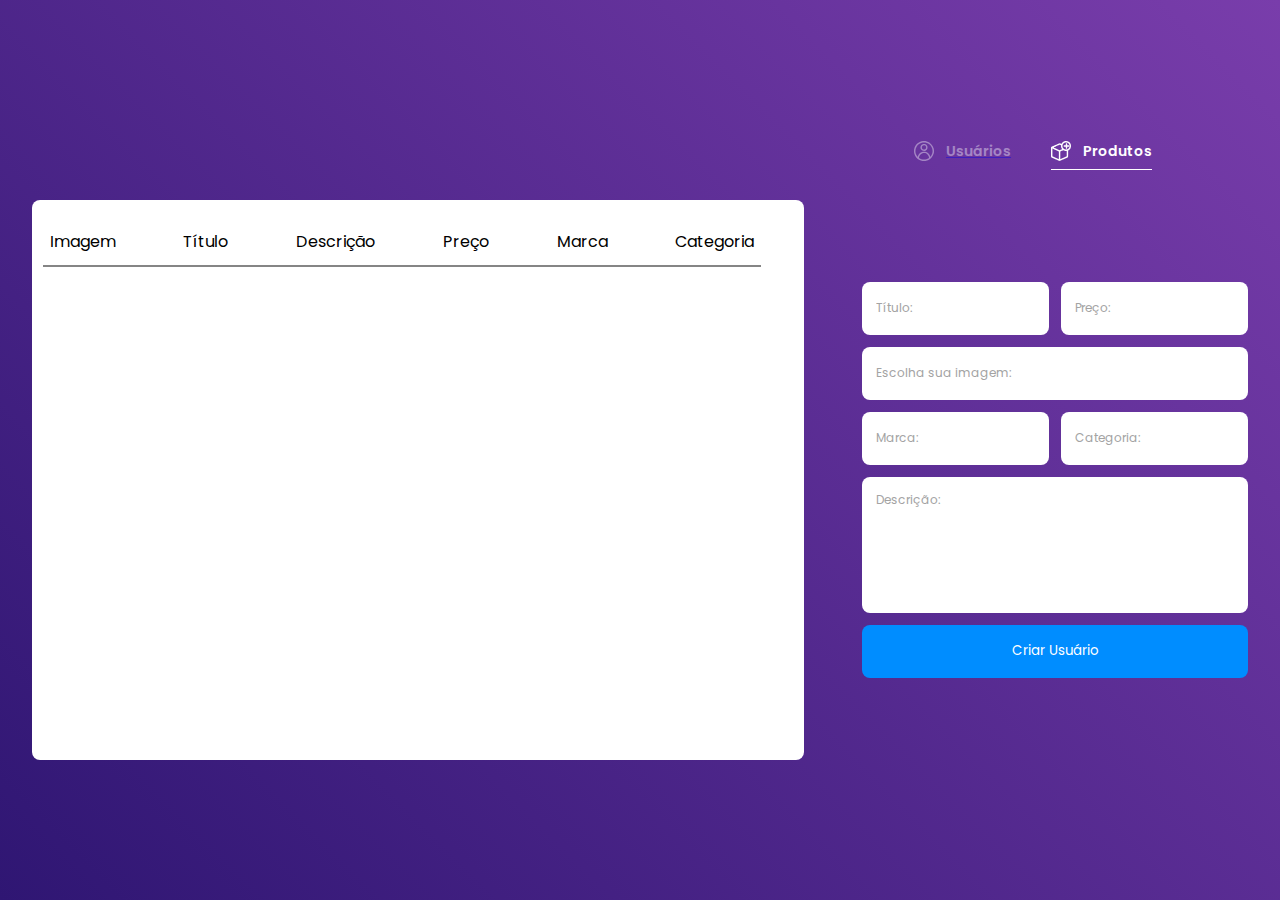
<file: index.html>
<!DOCTYPE html>
<html lang="en">
<head>
    <meta charset="UTF-8">
    <meta name="viewport" content="width=device-width, initial-scale=1.0">
    <title>Loja</title>
    <link rel="stylesheet" href="style.css">
    <link rel="preconnect" href="https://fonts.googleapis.com">
    <link rel="preconnect" href="https://fonts.gstatic.com" crossorigin>
    <link href="https://fonts.googleapis.com/css2?family=Poppins:wght@300;400;500;600;700&display=swap" rel="stylesheet">
</head>
<body>
    <section id="products">
        <div class="container">
            <nav>
                <a href="pages/users.html">
                    <span>
                        <img src="./images/user.svg" alt="Usuários">
                        <h1>Usuários</h1>
                    </span>
                </a>
                <span>
                    <img src="./images/products.svg" alt="Produtos">
                    <h1>Produtos</h1>
                </span>
            </nav>
            <div class="content">
                <div class="list">
                    <div class="titles">
                        <span>
                            Imagem
                        </span>
                        <span>
                            Título
                        </span>
                        <span class="descriptionTitle">
                            Descrição
                        </span>
                        <span>
                            Preço
                        </span>
                        <span>
                            Marca
                        </span>
                        <span>
                            Categoria
                        </span>
                    </div>
                    <div class="listItems">
                    </div>
                </div>
                <form>
                    <div>
                        <input id="titleInput" type="text" placeholder="Título:">
                        <input id="priceInput" type="text" placeholder="Preço:">
                    </div>
                    <div class="fileType">
                        <label for="">Escolha sua imagem:</label>
                        <input id="imgInput" type="file">
                    </div>
                    <div>
                        <input id="brandInput" type="text" placeholder="Marca:">
                        <input id="categoryInput" type="text" placeholder="Categoria:">
                    </div>
                    <textarea 
                    id="descriptionInput"
                    placeholder="Descrição:"></textarea>
                    <button id="inputButton">Criar Usuário</button>
                </form>
            </div>
        </div>
    </section>

    <script src="./script.js"></script>
</body>
</html>
</file>
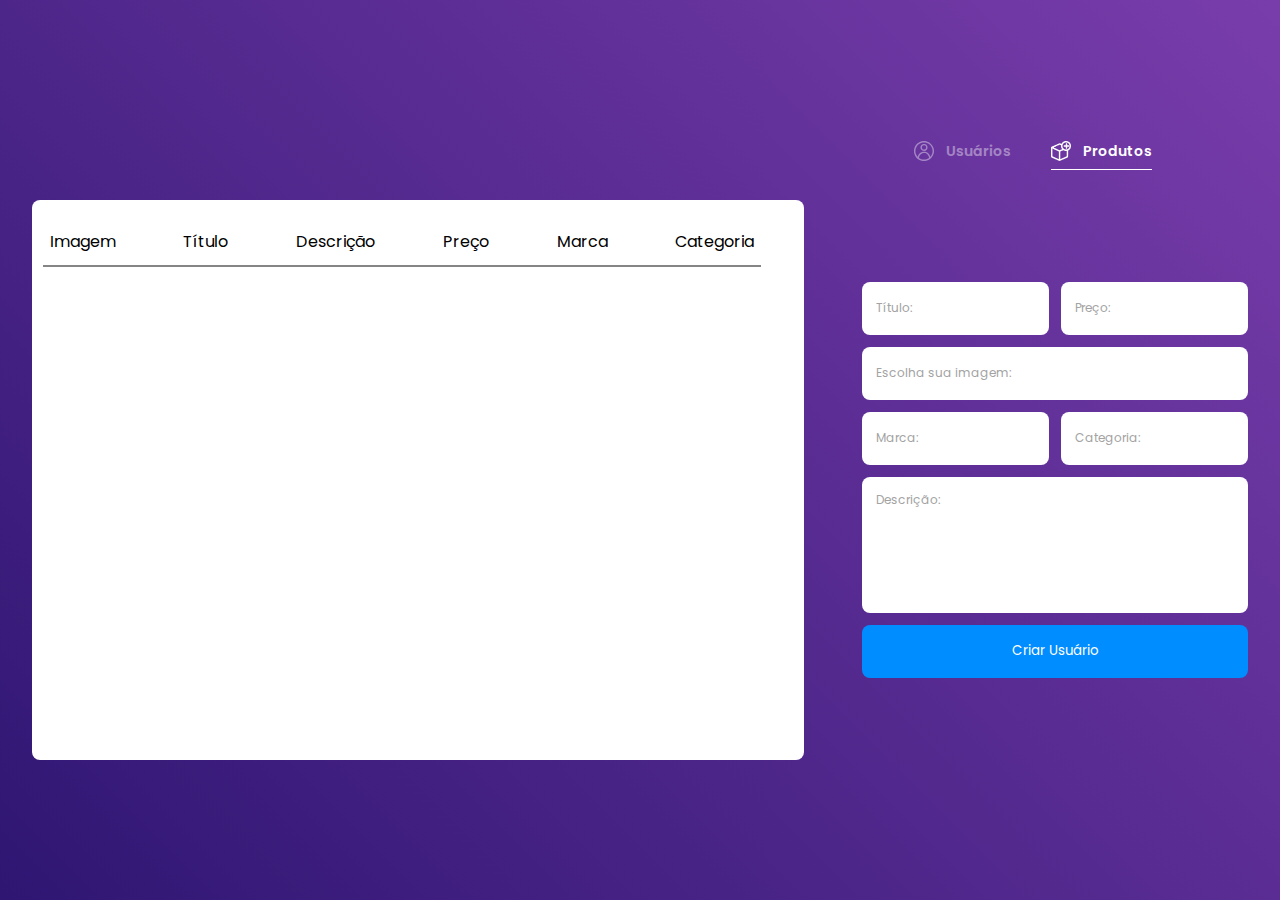
<file: products/index.html>
<!DOCTYPE html>
<html lang="en">
<head>
    <meta charset="UTF-8">
    <meta name="viewport" content="width=device-width, initial-scale=1.0">
    <title>Loja</title>
    <link rel="stylesheet" href="style.css">
    <link rel="preconnect" href="https://fonts.googleapis.com">
    <link rel="preconnect" href="https://fonts.gstatic.com" crossorigin>
    <link href="https://fonts.googleapis.com/css2?family=Poppins:wght@300;400;500;600;700&display=swap" rel="stylesheet">
</head>
<body>
    <section id="products">
        <div class="container">
            <nav>
                <span>
                    <img src="../images/user.svg" alt="Usuários">
                    <h1>Usuários</h1>
                </span>
                <span>
                    <img src="../images/products.svg" alt="Produtos">
                    <h1>Produtos</h1>
                </span>
            </nav>
            <div class="content">
                <div class="list">
                    <div class="titles">
                        <span>
                            Imagem
                        </span>
                        <span>
                            Título
                        </span>
                        <span class="descriptionTitle">
                            Descrição
                        </span>
                        <span>
                            Preço
                        </span>
                        <span>
                            Marca
                        </span>
                        <span>
                            Categoria
                        </span>
                    </div>
                    <div class="listItems">
                    </div>
                </div>
                <form >
                    <div>
                        <input id="titleInput" type="text" placeholder="Título:">
                        <input id="priceInput" type="text" placeholder="Preço:">
                    </div>
                    <div class="fileType">
                        <label for="">Escolha sua imagem:</label>
                        <input id="imgInput" type="file">
                    </div>
                    <div>
                        <input id="brandInput" type="text" placeholder="Marca:">
                        <input id="categoryInput" type="text" placeholder="Categoria:">
                    </div>
                    <textarea 
                    id="descriptionInput"
                    placeholder="Descrição:"></textarea>
                    <button id="inputButton">Criar Usuário</button>
                </form>
            </div>
        </div>
    </section>

    <script src="./script.js"></script>
</body>
</html>
</file>
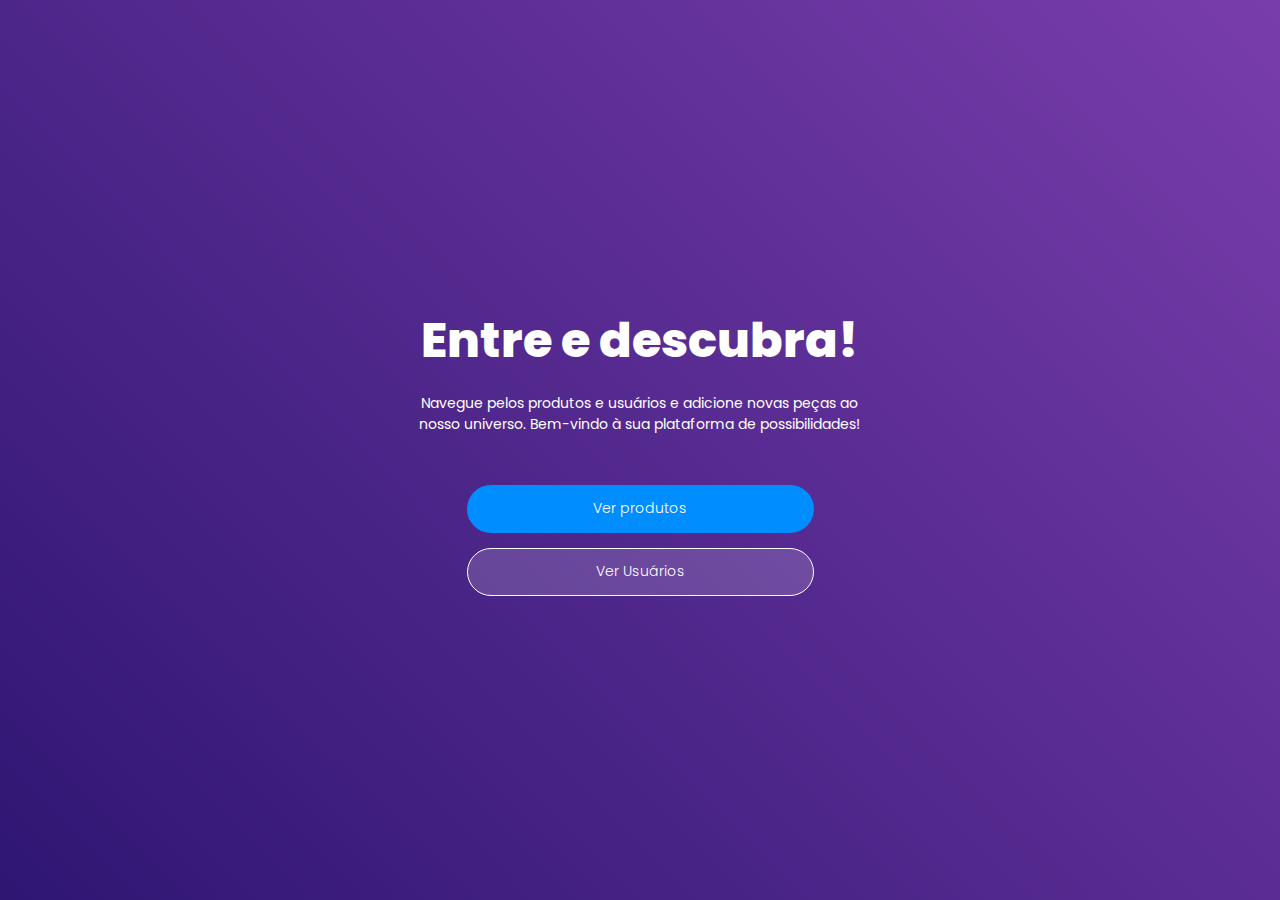
<file: home.html>
<!DOCTYPE html>
<html lang="en">
<head>
    <meta charset="UTF-8">
    <meta name="viewport" content="width=device-width, initial-scale=1.0">
    <title>Loja</title>
    <link rel="stylesheet" href="style.css">
    <link rel="preconnect" href="https://fonts.googleapis.com">
    <link rel="preconnect" href="https://fonts.gstatic.com" crossorigin>
    <link href="https://fonts.googleapis.com/css2?family=Poppins:wght@300;400;500;600;700&display=swap" rel="stylesheet">
</head>
<body>
    <section id="home">
    <div class="container">
            <div class="title">
                <h1>Entre e descubra!</h1>
            <h2>Navegue pelos produtos e usuários e adicione novas peças ao nosso universo. Bem-vindo à sua plataforma de possibilidades!</h2>
            </div>
        
           <div class="btns">
            <a href="./pages/products.html"><button>Ver produtos</button></a>
            <a href="./pages/products.html"><button class="users">Ver Usuários</button></a>
           </div>
    </div>
</section>
</body>
</file>
<file: style.css>
*{
    padding: 0;
    margin: 0;
    border: 0;
    box-sizing: border-box;
    resize: none;
    outline: none;
    font-family: 'Poppins', sans-serif;
}

::-webkit-scrollbar{
    background-color: #A8A5A5;
    width:4px;
    border-radius: 8px;
    overflow: hidden;
 }

 ::-webkit-scrollbar-thumb{
    background-color: #787878;
 }

body{
    background-image: linear-gradient(45deg, #2F1673, #793DAB);
    width: 100vw;
    height: 100vh;
    display: flex;
    align-items: center;
    justify-content: center;
}

#home {
    width: 100vw;
    height: 100vh;
    display: flex;
    flex-direction: column;
    align-items: center;
    justify-content: center;
}
  
#home .container {
    width: 80%;
    display: flex;
    flex-direction: column;
    align-items: center;
    justify-content: center;
    gap: 50px;

}

#home .container .title{
    display: flex;
    width: 100%;
    flex-direction: column;
    align-items: center;
    justify-content: center;
    gap: 16px;
}

#home .container .title h1{
    color: #fff;
    text-align: center;
    font-size: 48px;
    font-weight: 800;

}

#home .container .title h2{
    color: #fff;
    text-align: center;
    font-size: 14px;
    font-weight: 400;
    width: 45%;
}

#home .container .btns{
    display: flex;
    flex-direction: column;
    align-items: center;
    justify-content: center;
    gap: 15px;
}

#home .container .btns a button{
    width: 347px;
    height: 48px;
    border-radius: 30px;
    background-color: #008DFF;
    color: #fff;
    font-size: 14px;
    font-weight: 300;
    transition: all .5s ease;
    cursor: pointer;
}

#home .container .btns a .users{
    background-color: #ffffff28;
    border: 1px solid #fff;
}

#home .container .btns a button:hover {
    transform: translateY(-3px);
}

#products{
    width: 100%;
    height: 100vh;
    display: flex;
    flex-direction: column;
    align-content: center;
    justify-content: center;
}

#products .container{
    width: 100%;
    position: relative;
    display: flex;
    flex-direction: column;
    align-items: center;
    justify-content: center;
    gap: 30px;
}

#products .container nav{
    display: flex;
    flex-direction: row;
    align-items: center;
    justify-content: end;
    gap: 40px;
    width: 80%;
}

#products .container nav span{
    display: flex;
    flex-direction: row;
    align-items: center;
    justify-content: center;
    gap: .75rem;
    position: relative;
    padding-bottom: .5rem;
    cursor: pointer;
}

#products .container nav span::after{
    content: ' ';
    display: block;
    width: 0%;
    height: 1px;
    background-color: #fff;
    position: absolute;
    bottom: 0;
    left: 0;
}

#products .container nav span h1{
    color: #fff;
    font-size:14px;
    font-weight: 600;
}

#products .container nav span:nth-child(1){
    opacity: 40%;

}

#products .container nav span:nth-child(2)::after{
    width: 100%;

}

#products .container nav span:nth-child(1):hover::after{
  width: 100%;
  transition: all .5s ease;
}

#products .container .content{
    display: grid;
    grid-template-columns: 2fr 1fr;
    gap: 58px;
    width: 95%;
}

#products .container .content form {
    display: flex;
    flex-direction: column;
    align-items: center;
    justify-content: center;
    gap: 12px;
}

#products .container .content form div{
    display: flex;
    flex-direction: row;
    align-items: center;
    justify-content: center;
    gap: 12px;
    width: 100%;
}

#products .container .content form input{
    height: 53px;
    width: 100%;
    background-color: #fff;
    color: #a3a3a3;
    border-radius: 8px;
    padding-left: 14px;
    font-size: 12px;
}

#products .container .content form input[type='file'] {
    opacity: 0;
    z-index: 2;
    position: absolute;
    width: 319px;
    height: 53px;
    cursor: pointer;
}

#products .container .content form .fileType{
    width: 100%;
    position: relative;
    display: flex;
}


#products .container .content form label{
    display: flex;
    align-items: center;
    justify-content: start;
    height: 53px;
    width: 100%;
    background-color: #fff;
    color: #a3a3a3;
    border-radius: 8px;
    padding-left: 14px;
    font-size: 12px;
    z-index: 1;
}

#products .container .content form input::placeholder{
    color: #a3a3a3;
    font-size: 12px;
}

#products .container .content form textarea::placeholder{
    color: #a3a3a3;
    font-size: 12px;
}

#products .container .content form textarea {
    height: 136px;
    width: 100%;
    background-color: #fff;
    color: #a3a3a3;
    border-radius: 8px;
    padding-left: 14px;   
    padding-top: 14px;   
    font-size: 12px;
}

#products .container .content form button {
     border-radius: 8px;
     width: 100%;
     height: 53px;
     background-color: #008DFF;
     color: #fff;
     cursor: pointer;
     transition: all .5s ease;
}

#products .container .content form button:hover {
    transform: translateY(-3px) scale(.98);
}

#products .container .content .list{
    width: 100%;
    height: 560px;
    background-color: #fff;
    padding-bottom: 1rem;
    padding-right: 1rem;
    display: flex;
    flex-direction: column;
    align-items: center  ;
    justify-content: start;
    border-radius: 8px;
    gap: 48px;
}

#products .container .content .list .titles {
    width: 100%;
    display: flex;
    align-items: center;
    justify-content: space-evenly;
    position: relative;
    gap: 50px;
    padding-right: 1rem;
    padding-top: 29px;
}

#products .container .content .list .titles::after {
    content: '';
    display: block;
    background-color: #858585;
    position: absolute;
    bottom: -25%;
    right: auto;
    width: 95%;
    height: 2px;
}

#products .container .content .list .listItems {
    display: flex;
    flex-direction: column;
    align-items: start;
    justify-content: start;
    width: 100%;
    overflow-y: scroll;
    padding: 0 1rem;
    position: relative;
}

#products .container .content .list .listItems ::after{
    content: '';
    width: 100%;
    height: 1px;
    background-color: #858585 ;
    display: block;
    position: absolute;
    bottom: 0px;
    left: 0;
}

#products .container .content .list .listItems .item{
    width: 100%;
    display: grid;
    grid-template-columns: .8fr .8fr .8fr .8fr .8fr .8fr .2fr;
    place-items: center;
    position: relative;
    gap: 20px;
    padding: 2rem 0;
    font-size: 12px;
}

#products .container .content .list .listItems .item .description{
    max-width: 150px;
    font-size: 10px;
}

#products .container .content .list .listItems .item .productImage{
    width: 80px;
    height: 80px;
    display: block;
    background-color: #fff;
    position: relative;
    object-fit: contain;
}

#products .container .content .list .listItems .item .removeItem {
    font-size: 20px;
    background-color: transparent;
    cursor: pointer;
    position: relative;
}

#products .container .content .list .listItems .item .removeItem::after {
    content: '';
    display: block;
    width: 2px;
    height: 15px;
    background-color: #858585;
    transform: rotate(45deg) translateY(-5px) translateX(-5px);
}

#products .container .content .list .listItems .item .removeItem::before {
    content: '';
    display: block;
    width: 2px;
    height: 15px;
    background-color: #858585;
    transform: rotate(-45deg) translateY(-5px) translateX(5px);
}


.listUsers{
    width: 90%;
    display: flex;
    flex-direction: column;
    gap: 5px;
    overflow-y: scroll;
    padding-right: 8px;
}

.user{
    display: flex;
    border-radius: 10px;
    flex-direction: row;
    justify-content: space-between;
    align-items: center;
    padding: 10px 50px;
    width: 100%;
    background-color: #d3d1d1;
}
.user img{
    display: flex;
   width: 50px;
   height: 50px;
   object-fit: contain;
   background-color: #fff;
   border-radius: 50%;
}
.user .text{
   text-align: left;
   font-size: 12px;
}

.add_user_input{
    display: flex;
    flex-direction: column;
    gap: 5px;
    width: 100%;
}

.add_user_input .image{
   height: 120px;
   display: flex;
}

.add_user_input .image label{
   height: 100% !important;
   width: 100% !important;
}

.add_user_input .image input{
   height: 100% !important;
   width: 100% !important;
}

select{
    display: flex;
    align-items: center;
    justify-content: start;
    height: 53px;
    width: 50%;
    background-color: #fff;
    color: #a3a3a3;
    border-radius: 8px;
    padding-left: 14px;
    font-size: 12px;
    z-index: 1;
}
</file>
<file: products/style.css>
*{
    padding: 0;
    margin: 0;
    border: 0;
    box-sizing: border-box;
    resize: none;
    outline: none;
    font-family: 'Poppins', sans-serif;
}

::-webkit-scrollbar{
    background-color: #A8A5A5;
    width:4px;
    border-radius: 8px;
    overflow: hidden;
 }

 ::-webkit-scrollbar-thumb{
    background-color: #787878;
 }

body{
    background-image: linear-gradient(45deg, #2F1673, #793DAB);
    width: 100vw;
    height: 100vh;
    display: flex;
    align-items: center;
    justify-content: center;
}

#products{
    width: 100%;
    height: 100vh;
    display: flex;
    flex-direction: column;
    align-content: center;
    justify-content: center;
}

#products .container{
    width: 100%;
    position: relative;
    display: flex;
    flex-direction: column;
    align-items: center;
    justify-content: center;
    gap: 30px;
}

#products .container nav{
    display: flex;
    flex-direction: row;
    align-items: center;
    justify-content: end;
    gap: 40px;
    width: 80%;
}

#products .container nav span{
    display: flex;
    flex-direction: row;
    align-items: center;
    justify-content: center;
    gap: .75rem;
    position: relative;
    padding-bottom: .5rem;
    cursor: pointer;
}

#products .container nav span::after{
    content: ' ';
    display: block;
    width: 0%;
    height: 1px;
    background-color: #fff;
    position: absolute;
    bottom: 0;
    left: 0;
}

#products .container nav span h1{
    color: #fff;
    font-size:14px;
    font-weight: 600;
}

#products .container nav span:nth-child(1){
    opacity: 40%;

}

#products .container nav span:nth-child(2)::after{
    width: 100%;

}

#products .container nav span:nth-child(1):hover::after{
  width: 100%;
  transition: all .5s ease;
}

#products .container .content{
    display: grid;
    grid-template-columns: 2fr 1fr;
    gap: 58px;
    width: 95%;
}

#products .container .content form {
    display: flex;
    flex-direction: column;
    align-items: center;
    justify-content: center;
    gap: 12px;
}

#products .container .content form div{
    display: flex;
    flex-direction: row;
    align-items: center;
    justify-content: center;
    gap: 12px;
    width: 100%;
}

#products .container .content form input{
    height: 53px;
    width: 100%;
    background-color: #fff;
    color: #a3a3a3;
    border-radius: 8px;
    padding-left: 14px;
    font-size: 12px;
}

#products .container .content form input[type='file'] {
    opacity: 0;
    z-index: 2;
    position: absolute;
    width: 319px;
    height: 53px;
    cursor: pointer;
}

#products .container .content form .fileType{
    width: 100%;
    position: relative;
}

#products .container .content form label{
    display: flex;
    align-items: center;
    justify-content: start;
    height: 53px;
    width: 100%;
    background-color: #fff;
    color: #a3a3a3;
    border-radius: 8px;
    padding-left: 14px;
    font-size: 12px;
    z-index: 1;
}

#products .container .content form input::placeholder{
    color: #a3a3a3;
    font-size: 12px;
}

#products .container .content form textarea::placeholder{
    color: #a3a3a3;
    font-size: 12px;
}

#products .container .content form textarea {
    height: 136px;
    width: 100%;
    background-color: #fff;
    color: #a3a3a3;
    border-radius: 8px;
    padding-left: 14px;   
    padding-top: 14px;   
    font-size: 12px;
}

#products .container .content form button {
     border-radius: 8px;
     width: 100%;
     height: 53px;
     background-color: #008DFF;
     color: #fff;
     cursor: pointer;
     transition: all .5s ease;
}

#products .container .content form button:hover {
    transform: translateY(-3px) scale(.98);
}

#products .container .content .list{
    width: 100%;
    height: 560px;
    background-color: #fff;
    padding-bottom: 1rem;
    padding-right: 1rem;
    display: flex;
    flex-direction: column;
    align-items: center  ;
    justify-content: start;
    border-radius: 8px;
    gap: 48px;
}

#products .container .content .list .titles {
    width: 100%;
    display: flex;
    align-items: center;
    justify-content: space-evenly;
    position: relative;
    gap: 50px;
    padding-right: 1rem;
    padding-top: 29px;
}

#products .container .content .list .titles::after {
    content: '';
    display: block;
    background-color: #858585;
    position: absolute;
    bottom: -25%;
    right: auto;
    width: 95%;
    height: 2px;
}

#products .container .content .list .listItems {
    display: flex;
    flex-direction: column;
    align-items: start;
    justify-content: start;
    width: 100%;
    overflow-y: scroll;
    padding: 0 1rem;
    position: relative;
}

#products .container .content .list .listItems ::after{
    content: '';
    width: 100%;
    height: 1px;
    background-color: #858585 ;
    display: block;
    position: absolute;
    bottom: 0px;
    left: 0;
}

#products .container .content .list .listItems .item{
    width: 100%;
    display: grid;
    grid-template-columns: .8fr .8fr .8fr .8fr .8fr .8fr .2fr;
    place-items: center;
    position: relative;
    gap: 20px;
    padding: 2rem 0;
    font-size: 12px;
}

#products .container .content .list .listItems .item .description{
    max-width: 150px;
    font-size: 10px;
}

#products .container .content .list .listItems .item .productImage{
    width: 80px;
    height: 80px;
    display: block;
    background-color: #fff;
    position: relative;
    object-fit: contain;
}

#products .container .content .list .listItems .item .removeItem {
    font-size: 20px;
    background-color: transparent;
    cursor: pointer;
    position: relative;
}

#products .container .content .list .listItems .item .removeItem::after {
    content: '';
    display: block;
    width: 2px;
    height: 15px;
    background-color: #858585;
    transform: rotate(45deg) translateY(-5px) translateX(-5px);
}

#products .container .content .list .listItems .item .removeItem::before {
    content: '';
    display: block;
    width: 2px;
    height: 15px;
    background-color: #858585;
    transform: rotate(-45deg) translateY(-5px) translateX(5px);
}
</file>
